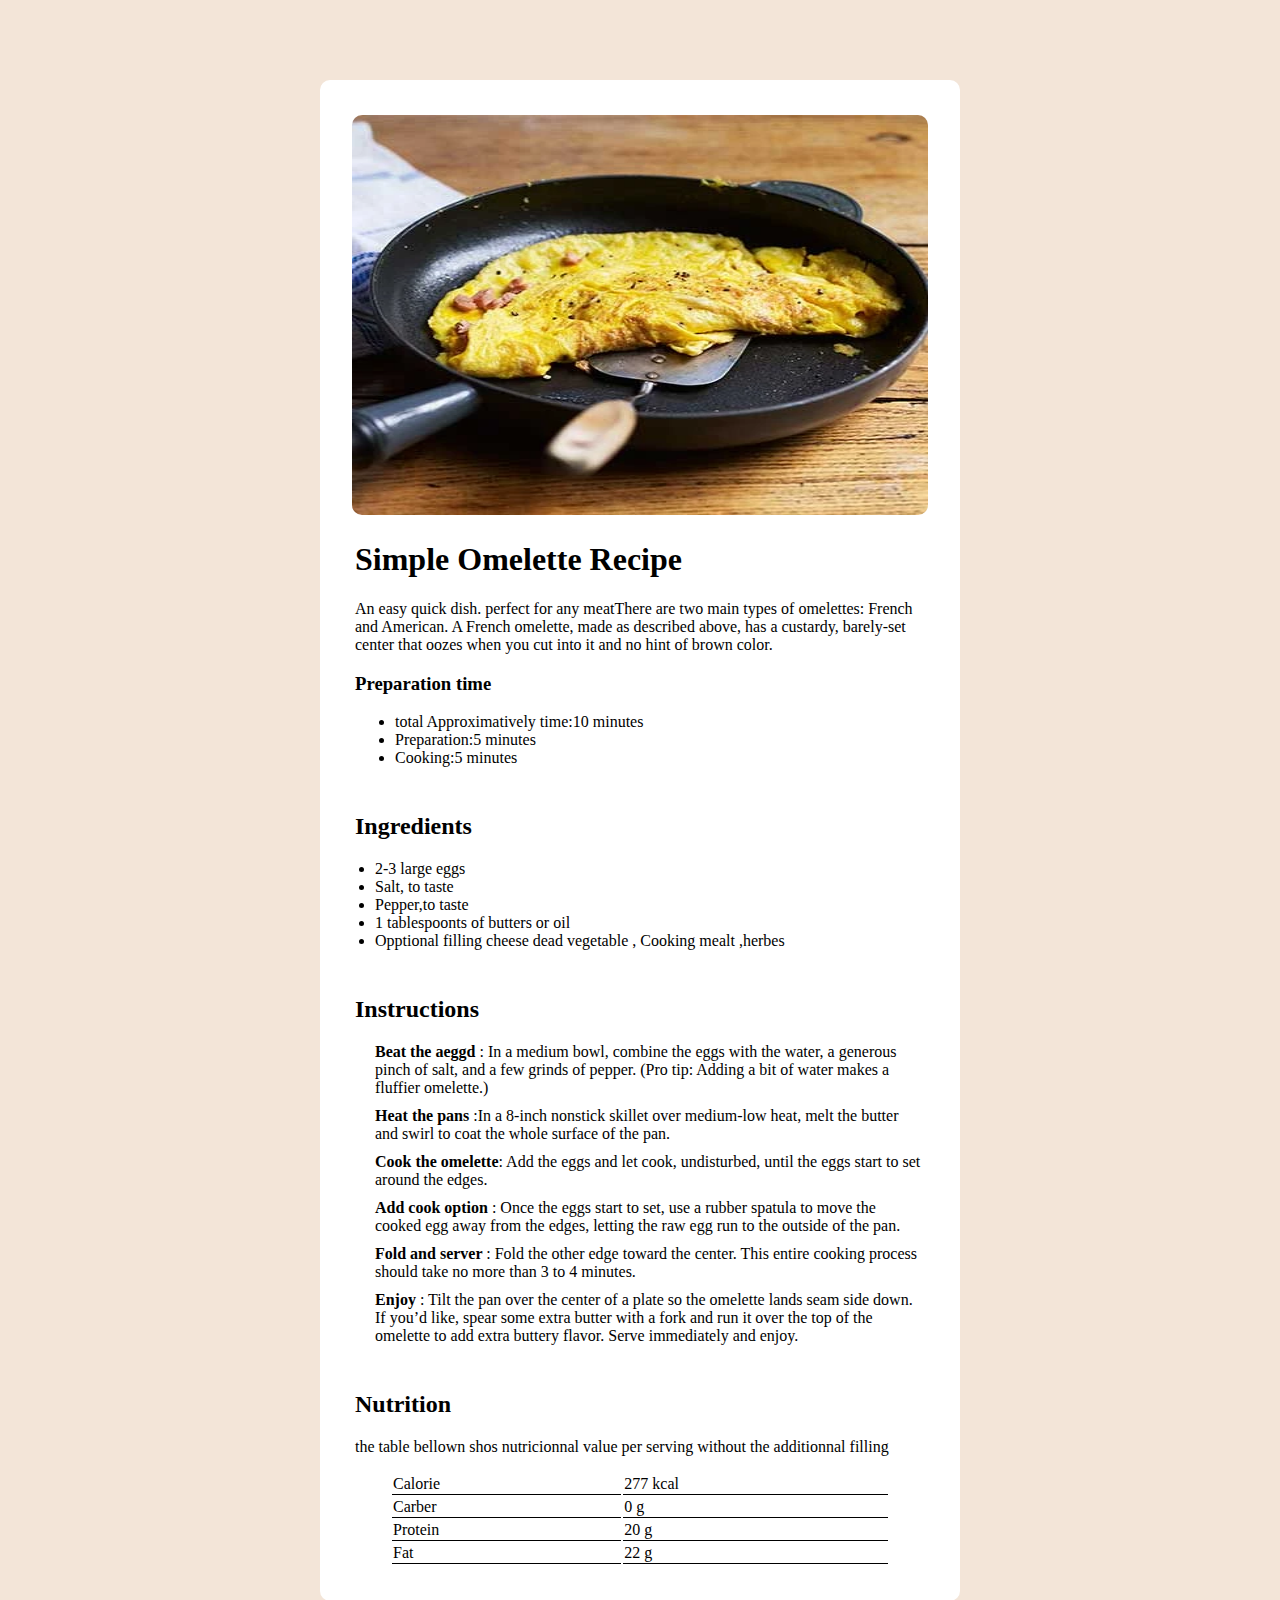
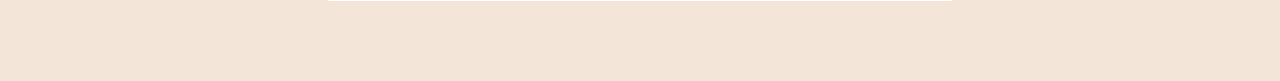
<file: index.html>
<!DOCTYPE html>
<html lang="en">
<head>
    <meta charset="UTF-8">
    <meta name="viewport" content="width=device-width, initial-scale=1.0">
    <link rel="stylesheet" href="style.css">
    <title>OMELETTE</title>
</head>
<body>
    <div class="container" >
        <img src="omelette-3cba9f8 (1).webp" alt="" style="border-radius: 10px; width: 90%; height: 400px; margin: auto; display: flex; margin-top:35px ; ">
        <div class="e1">
            <h1>Simple Omelette Recipe</h1>
            <p>An easy quick dish. perfect for any 
                meatThere are two main types of 
                omelettes: French and American.
                A French omelette, made as described 
                above, has a custardy, barely-set
                center that oozes when you cut 
                into it and no hint of brown color.
            </p>
            <h3>Preparation time</h3>
            <ul>
                <li>total Approximatively time:10 minutes</li>
                <li>Preparation:5 minutes</li>
                <li>Cooking:5 minutes</li>                
            </ul>
        </div>
        <div class="e2">        
            <h2>Ingredients</h2>  
            <ul>
                <li>2-3 large eggs</li>
                <li>Salt, to taste</li>
                <li>Pepper,to taste </li>
                <li>1 tablespoonts of butters or oil </li>
                <li>Opptional filling cheese dead vegetable , Cooking mealt ,herbes</li>
            </ul>
        </div>
        <div class="e2">
            <h2>Instructions</h2>
            <ul>
                <ol>
                    <strong>Beat the  aeggd </strong>: In a medium bowl, 
                    combine the eggs with the water, a
                    generous pinch of salt, and a few 
                    grinds of pepper. (Pro tip: Adding 
                    a bit of water makes a fluffier 
                    omelette.) 
                </ol>
                <ol>
                    <strong>Heat the pans </strong>:In a 8-inch nonstick
                    skillet over medium-low heat, melt the
                    butter and swirl to coat the whole 
                    surface of the pan.
                </ol>
                <ol>
                    <strong>Cook the omelette</strong>: Add the eggs and 
                    let cook, undisturbed, until the eggs 
                    start to set around the edges.
                </ol>
                <ol>
                    <strong>Add cook option </strong>: Once the eggs start 
                    to set, use a rubber spatula to move the 
                    cooked egg away from the edges, letting 
                    the raw egg run to the outside of the pan.
                </ol>
                <ol>
                    <strong>Fold and server </strong>: Fold the other edge
                    toward the center. This entire cooking 
                    process should take no more than 3 to
                    4 minutes.
                </ol>
                <ol>
                    <strong>Enjoy </strong>: Tilt the pan over the center of 
                    a plate so the omelette lands seam side 
                    down. If you’d like, spear some extra butter
                    with a fork and run it over the top of the 
                    omelette to add extra buttery flavor.
                    Serve immediately and enjoy.
                </ol>            
            </ul>
        </div>
        <div class="e12">
            <h2>Nutrition</h2> 
            <p>the table bellown shos nutricionnal value per serving without the additionnal filling </p>
            <div class="tt">
                <table>
                    <tr>
                        <td>Calorie</td>
                        <td>277 kcal</td>
                    </tr>                    
                    <tr>
                        <td>Carber</td>
                        <td>0 g</td>
                    </tr>
                    <tr>
                        <td>Protein</td>
                        <td>20 g</td>
                    </tr>
                    <tr>
                        <td>Fat</td>
                        <td>22 g</td>
                    </tr>
                </table>
                <!-- <ul>
                    <li>Calorie</li>
                    <li>Carber</li>
                    <li>Protein</li>
                    <li>Fat</li>
                </ul>
                <ul style="margin-left: 200px;">
                    <li>277 kcal</li>
                    <li>0 g</li>
                    <li>20 g</li>
                    <li>22 g</li>
                </ul> -->
            </div>
        </div>        
    </div>
</body>
</html>
</file>
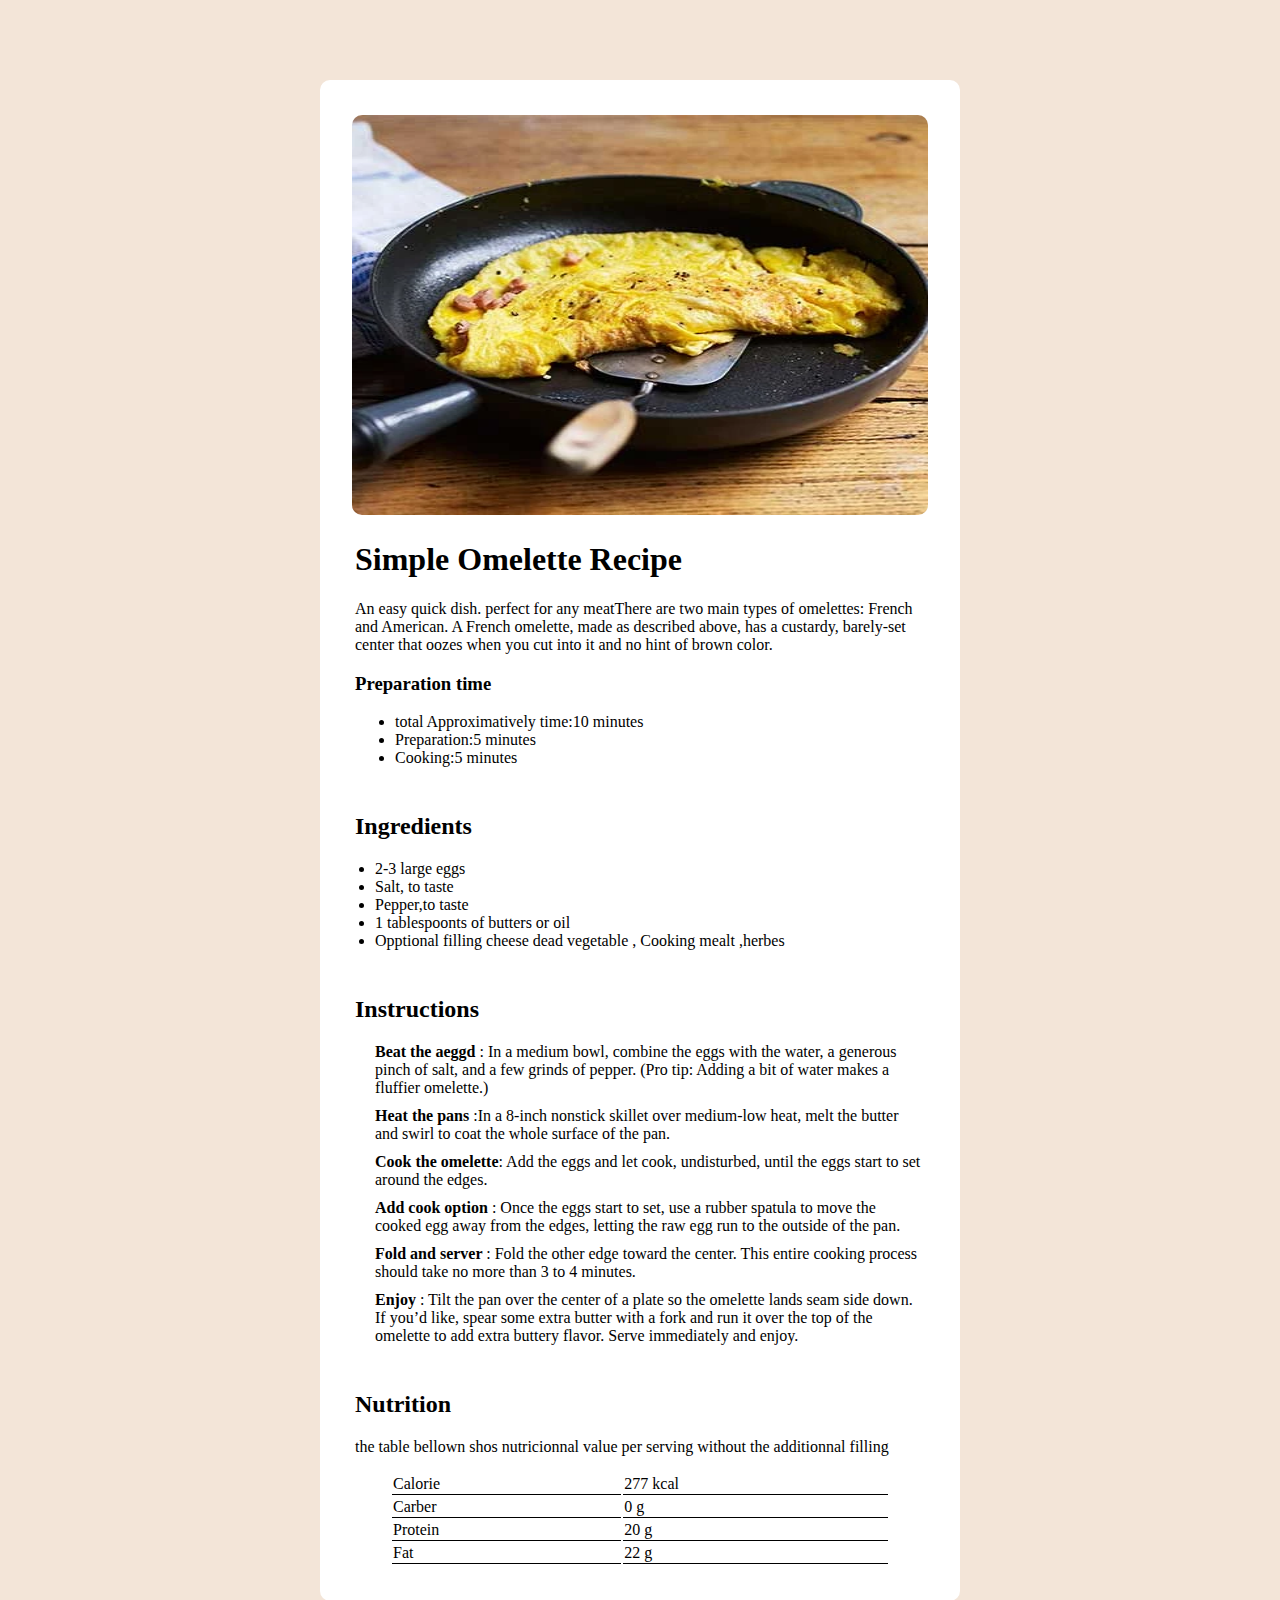
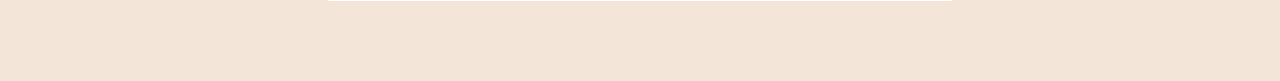
<file: exam.html>
<!DOCTYPE html>
<html lang="en">
<head>
    <meta charset="UTF-8">
    <meta name="viewport" content="width=device-width, initial-scale=1.0">
    <link rel="stylesheet" href="style.css">
    <title>OMELETTE</title>
</head>
<body>
    <div class="container" >
        <img src="omelette-3cba9f8 (1).webp" alt="" style="border-radius: 10px; width: 90%; height: 400px; margin: auto; display: flex; margin-top:35px ; ">
        <div class="e1">
            <h1>Simple Omelette Recipe</h1>
            <p>An easy quick dish. perfect for any 
                meatThere are two main types of 
                omelettes: French and American.
                A French omelette, made as described 
                above, has a custardy, barely-set
                center that oozes when you cut 
                into it and no hint of brown color.
            </p>
            <h3>Preparation time</h3>
            <ul>
                <li>total Approximatively time:10 minutes</li>
                <li>Preparation:5 minutes</li>
                <li>Cooking:5 minutes</li>                
            </ul>
        </div>
        <div class="e2">        
            <h2>Ingredients</h2>  
            <ul>
                <li>2-3 large eggs</li>
                <li>Salt, to taste</li>
                <li>Pepper,to taste </li>
                <li>1 tablespoonts of butters or oil </li>
                <li>Opptional filling cheese dead vegetable , Cooking mealt ,herbes</li>
            </ul>
        </div>
        <div class="e2">
            <h2>Instructions</h2>
            <ul>
                <ol>
                    <strong>Beat the  aeggd </strong>: In a medium bowl, 
                    combine the eggs with the water, a
                    generous pinch of salt, and a few 
                    grinds of pepper. (Pro tip: Adding 
                    a bit of water makes a fluffier 
                    omelette.) 
                </ol>
                <ol>
                    <strong>Heat the pans </strong>:In a 8-inch nonstick
                    skillet over medium-low heat, melt the
                    butter and swirl to coat the whole 
                    surface of the pan.
                </ol>
                <ol>
                    <strong>Cook the omelette</strong>: Add the eggs and 
                    let cook, undisturbed, until the eggs 
                    start to set around the edges.
                </ol>
                <ol>
                    <strong>Add cook option </strong>: Once the eggs start 
                    to set, use a rubber spatula to move the 
                    cooked egg away from the edges, letting 
                    the raw egg run to the outside of the pan.
                </ol>
                <ol>
                    <strong>Fold and server </strong>: Fold the other edge
                    toward the center. This entire cooking 
                    process should take no more than 3 to
                    4 minutes.
                </ol>
                <ol>
                    <strong>Enjoy </strong>: Tilt the pan over the center of 
                    a plate so the omelette lands seam side 
                    down. If you’d like, spear some extra butter
                    with a fork and run it over the top of the 
                    omelette to add extra buttery flavor.
                    Serve immediately and enjoy.
                </ol>            
            </ul>
        </div>
        <div class="e12">
            <h2>Nutrition</h2> 
            <p>the table bellown shos nutricionnal value per serving without the additionnal filling </p>
            <div class="tt">
                <table>
                    <tr>
                        <td>Calorie</td>
                        <td>277 kcal</td>
                    </tr>                    
                    <tr>
                        <td>Carber</td>
                        <td>0 g</td>
                    </tr>
                    <tr>
                        <td>Protein</td>
                        <td>20 g</td>
                    </tr>
                    <tr>
                        <td>Fat</td>
                        <td>22 g</td>
                    </tr>
                </table>
                <!-- <ul>
                    <li>Calorie</li>
                    <li>Carber</li>
                    <li>Protein</li>
                    <li>Fat</li>
                </ul>
                <ul style="margin-left: 200px;">
                    <li>277 kcal</li>
                    <li>0 g</li>
                    <li>20 g</li>
                    <li>22 g</li>
                </ul> -->
            </div>
        </div>        
    </div>
</body>
</html>
</file>
<file: style.css>
body{
    margin: 0;
    padding: 0;
    background-color: #f3e5d8;
}
.container{
    width: 50%;
    margin: auto;
    background-color: white;    
    display: flex;
    flex-direction: column;
    border-radius: 10px;
    margin-top: 80px;
    margin-bottom: 80px;
    padding-bottom: 30px;
}
.e1{
    margin: 5px 35px;
}
.e2{
    margin: 5px 35px;
}
.e2 ul{
    margin-left:-20px;
}
 ul ol{
    margin-top: 10px;
    list-style:decimal;
    margin-left:-40px;
}
.e12{
    margin: 5px 35px;
}
.e12 li{
    list-style: none;
    margin-top: 15px;
}
.tt{
    display: flex;
    align-items: center;    
}
table{
    
    width: 500px;
    margin: auto;
}
td{
    margin-top: 15px;
    border-bottom: 1px solid;  
    border-collapse: collapse;
}
</file>
